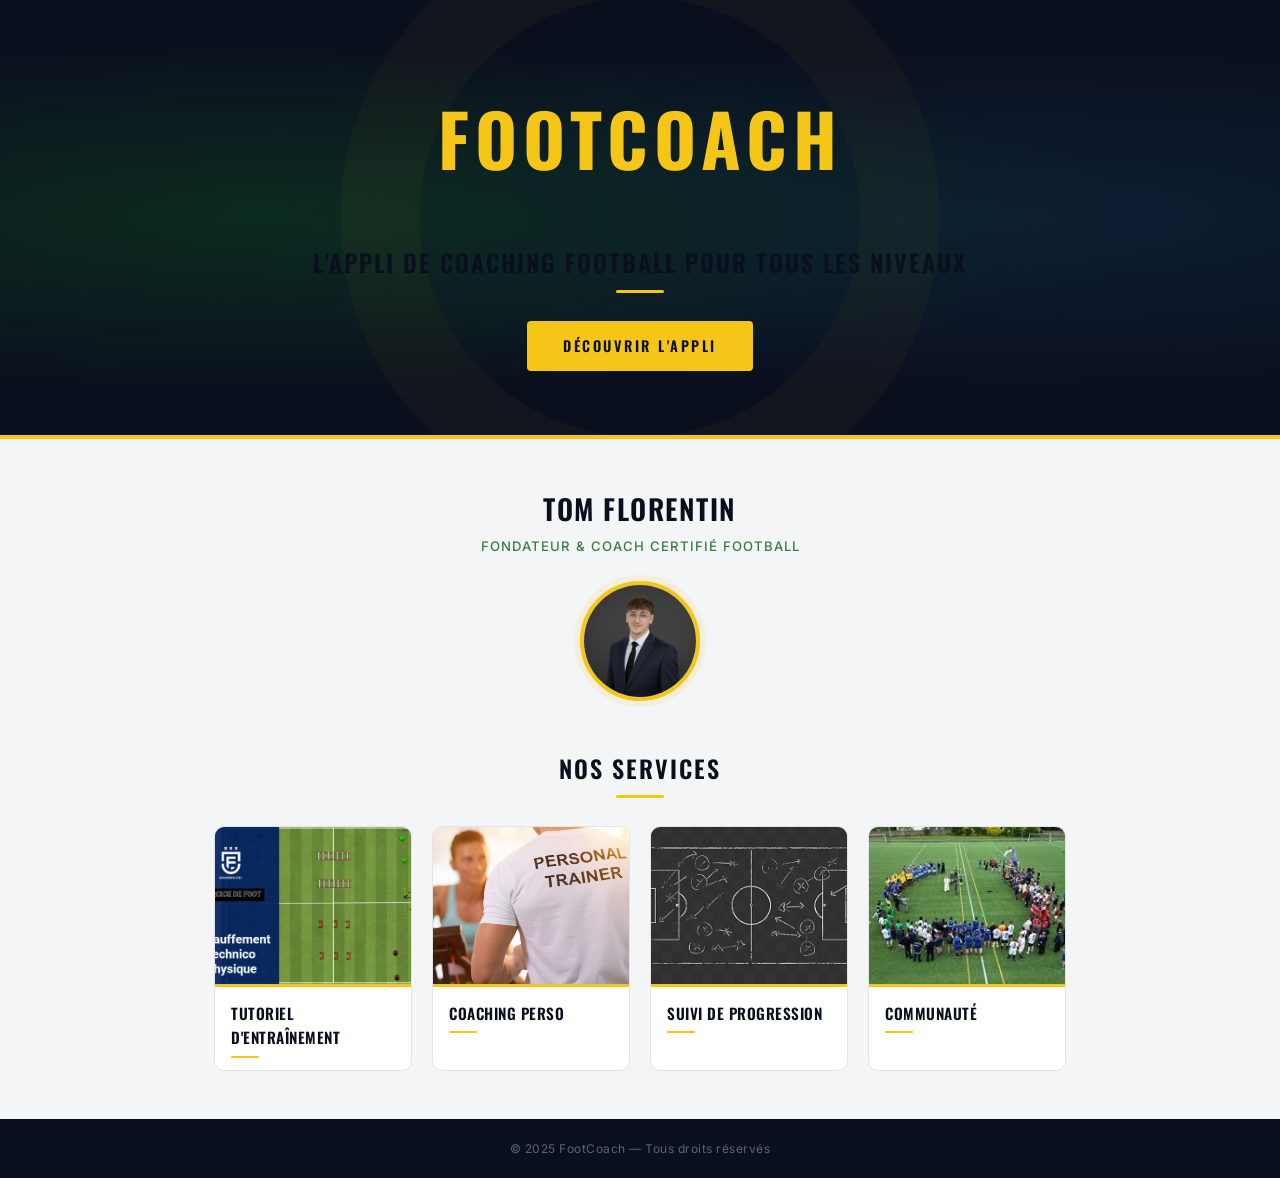
<file: index (1).html>
<!DOCTYPE html>
<html lang="fr">
<head>
  <meta charset="UTF-8">
  <meta name="viewport" content="width=device-width, initial-scale=1.0">
  <title>Footcoach</title>
  <link rel="stylesheet" href="./style.css">
</head>
<body>

  <!-- BANNER -->
  <div class="banner">
    <div class="container">
      <h1>FootCoach</h1>
      <h2>L'appli de coaching Football pour tous les niveaux</h2>
      <a href="https://www.fff.fr/" class="btn-yellow" target="_blank">Découvrir l'appli</a>
    </div>
  </div>

  <!-- CONTENU PRINCIPAL -->
  <div class="container">

    <h2>Tom Florentin</h2>
    <p class="subtitle">Fondateur &amp; coach certifié Football</p>
    <img class="avatar" src="./profile.jpg" alt="Tom Florentin">

    <h2>Nos services</h2>
    <div class="cards">

      <div class="card">
        <img src="./card1.jpg" alt="Tuto entraînement">
        <h3>Tutoriel d'entraînement</h3>
      </div>

      <div class="card">
        <img src="./card6.jpg" alt="Coaching perso">
        <h3>Coaching perso</h3>
      </div>

      <div class="card">
        <img src="./card3.jpg" alt="Suivi de progression">
        <h3>Suivi de progression</h3>
      </div>

      <div class="card">
        <img src="./card4.jpg" alt="Communauté">
        <h3>Communauté</h3>
      </div>

    </div>
  </div>

</body>
</html>
</file>
<file: style.css>
/* =============================================
   FOOTCOACH — Feuille de style principale
   Style : sportif, moderne, noir & or
   ============================================= */

@import url('https://fonts.googleapis.com/css2?family=Oswald:wght@400;600;700&family=Inter:wght@400;500;600&display=swap');

/* ─── Reset & base ─── */
*, *::before, *::after {
  box-sizing: border-box;
  margin: 0;
  padding: 0;
}

html {
  scroll-behavior: smooth;
}

body {
  font-family: 'Inter', sans-serif;
  background: #f4f5f7;
  color: #0a0f1e;
  line-height: 1.6;
}

/* ─── Conteneur central ─── */
.container {
  max-width: 900px;
  margin: 0 auto;
  padding: 0 1.5rem;
}

/* ─── BANNER ─── */
.banner {
  background: #0a0f1e;
  background-image:
    radial-gradient(ellipse at 20% 50%, rgba(13, 61, 30, 0.6) 0%, transparent 60%),
    radial-gradient(ellipse at 80% 50%, rgba(13, 33, 55, 0.8) 0%, transparent 60%);
  border-bottom: 4px solid #f5c518;
  padding: 5rem 1.5rem 4rem;
  text-align: center;
  position: relative;
  overflow: hidden;
}

/* Cercle décoratif type ballon */
.banner::before {
  content: '';
  position: absolute;
  top: 50%;
  left: 50%;
  transform: translate(-50%, -50%);
  width: 600px;
  height: 600px;
  border-radius: 50%;
  border: 80px solid rgba(245, 197, 24, 0.03);
  pointer-events: none;
}

.banner h1 {
  font-family: 'Oswald', sans-serif;
  font-size: clamp(2.5rem, 6vw, 4.5rem);
  font-weight: 700;
  letter-spacing: 6px;
  text-transform: uppercase;
  color: #f5c518;
  margin-bottom: 0.75rem;
  position: relative;
}

.banner h2 {
  font-family: 'Inter', sans-serif;
  font-size: clamp(0.9rem, 2vw, 1.1rem);
  font-weight: 400;
  color: rgba(255, 255, 255, 0.72);
  letter-spacing: 1px;
  margin-bottom: 2rem;
  position: relative;
}

/* ─── Bouton jaune ─── */
.btn-yellow {
  display: inline-block;
  background: #f5c518;
  color: #0a0f1e;
  font-family: 'Oswald', sans-serif;
  font-weight: 600;
  font-size: 0.9rem;
  letter-spacing: 2.5px;
  text-transform: uppercase;
  padding: 0.85rem 2.25rem;
  border-radius: 4px;
  text-decoration: none;
  transition: background 0.2s ease, transform 0.15s ease, box-shadow 0.2s ease;
  position: relative;
}

.btn-yellow:hover {
  background: #ffd700;
  transform: translateY(-2px);
  box-shadow: 0 8px 24px rgba(245, 197, 24, 0.3);
}

.btn-yellow:active {
  transform: translateY(0);
}

/* ─── Section profil ─── */
.container > h2:first-of-type {
  font-family: 'Oswald', sans-serif;
  font-size: 1.75rem;
  font-weight: 600;
  letter-spacing: 1.5px;
  text-transform: uppercase;
  color: #0a0f1e;
  margin-top: 3rem;
  margin-bottom: 0.25rem;
  text-align: center;
}

.subtitle {
  text-align: center;
  font-size: 0.82rem;
  font-weight: 500;
  color: #3a7d44;
  letter-spacing: 1px;
  text-transform: uppercase;
  margin-bottom: 1.5rem;
}

/* ─── Avatar ─── */
.avatar {
  display: block;
  width: 120px;
  height: 120px;
  border-radius: 50%;
  object-fit: cover;
  border: 4px solid #f5c518;
  margin: 0 auto 3rem;
  box-shadow: 0 0 0 6px rgba(245, 197, 24, 0.12);
  transition: transform 0.3s ease;
}

.avatar:hover {
  transform: scale(1.05);
}

/* ─── Titre "Nos services" ─── */
.container > h2:last-of-type {
  font-family: 'Oswald', sans-serif;
  font-size: 1.5rem;
  font-weight: 600;
  letter-spacing: 2px;
  text-transform: uppercase;
  color: #0a0f1e;
  text-align: center;
  margin-bottom: 0.4rem;
}

/* Ligne décorative sous le titre */
.container > h2:last-of-type::after {
  content: '';
  display: block;
  width: 48px;
  height: 3px;
  background: #f5c518;
  margin: 0.5rem auto 1.75rem;
  border-radius: 2px;
}

/* ─── Grille de cartes ─── */
.cards {
  display: grid;
  grid-template-columns: repeat(auto-fit, minmax(180px, 1fr));
  gap: 1.25rem;
  padding-bottom: 3rem;
}

/* ─── Carte individuelle ─── */
.card {
  background: #ffffff;
  border-radius: 10px;
  overflow: hidden;
  border: 1px solid #e2e4e8;
  transition: transform 0.25s ease, box-shadow 0.25s ease;
  cursor: default;
}

.card:hover {
  transform: translateY(-5px);
  box-shadow: 0 12px 32px rgba(10, 15, 30, 0.12);
}

.card img {
  width: 100%;
  height: 160px;
  object-fit: cover;
  display: block;
  border-bottom: 3px solid #f5c518;
}

.card h3 {
  font-family: 'Oswald', sans-serif;
  font-size: 0.95rem;
  font-weight: 600;
  letter-spacing: 0.5px;
  text-transform: uppercase;
  color: #0a0f1e;
  padding: 0.85rem 1rem 0.75rem;
}

/* Barre accent sous le titre de carte */
.card h3::after {
  content: '';
  display: block;
  width: 28px;
  height: 2px;
  background: #f5c518;
  margin-top: 0.4rem;
  border-radius: 2px;
}

/* ─── Footer discret ─── */
body::after {
  content: '© 2025 FootCoach — Tous droits réservés';
  display: block;
  background: #0a0f1e;
  color: rgba(255, 255, 255, 0.35);
  text-align: center;
  padding: 1.25rem;
  font-size: 0.75rem;
  letter-spacing: 0.5px;
}

/* ─── Responsive ─── */
@media (max-width: 600px) {
  .cards {
    grid-template-columns: repeat(2, 1fr);
    gap: 0.85rem;
  }

  .card img {
    height: 120px;
  }

  .card h3 {
    font-size: 0.8rem;
    padding: 0.65rem 0.75rem 0.6rem;
  }
}

@media (max-width: 400px) {
  .cards {
    grid-template-columns: 1fr;
  }
}
</file>
